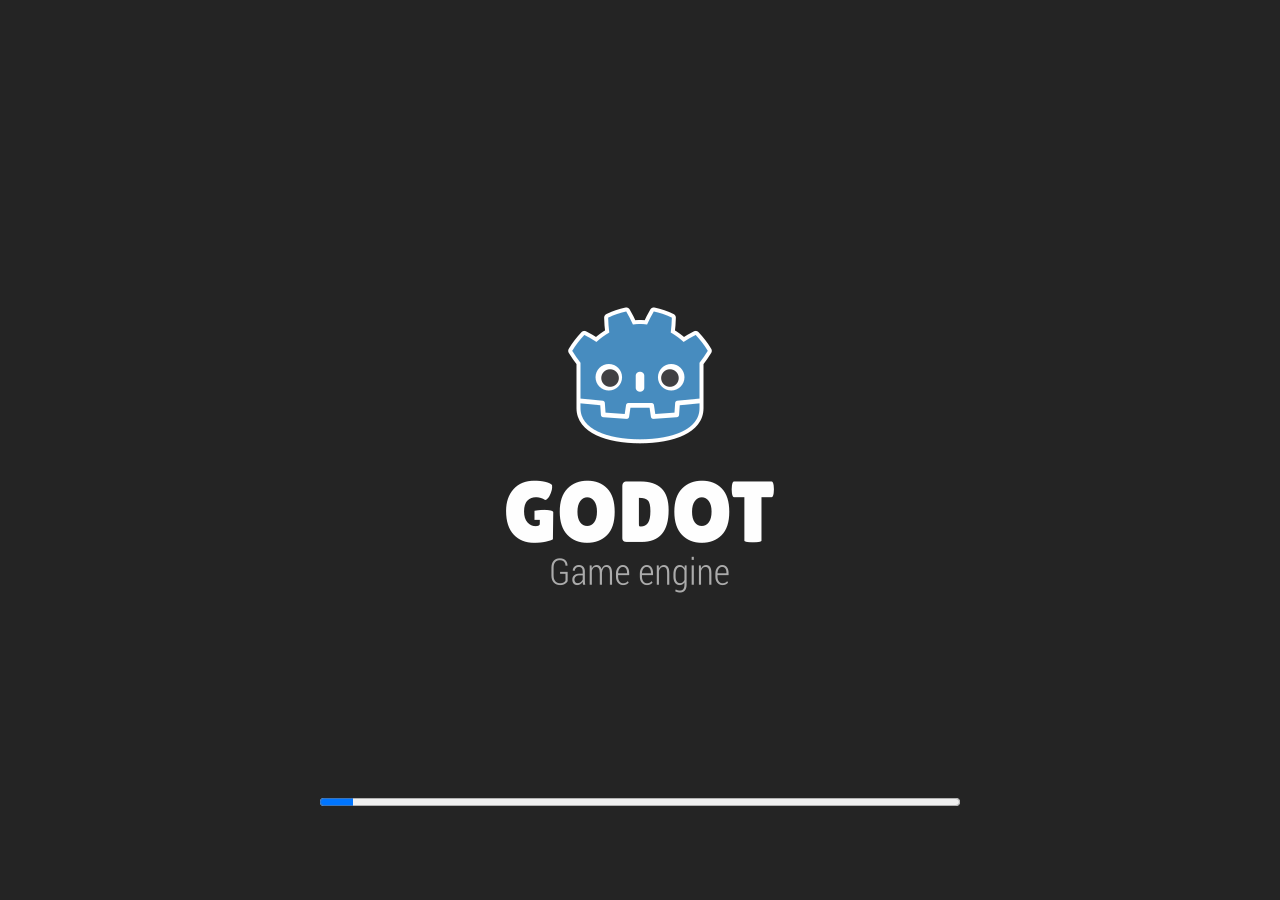
<file: index.html>
<!DOCTYPE html>
<html lang="ko">
<head>
<meta charset="utf-8">
<meta name="viewport" content="width=device-width, initial-scale=1">
<title>짬타이거</title>
<!-- GitHub Pages가 저장소 맨 위(/)를 보여 줄 때 게임(docs/)으로 보낸다 -->
<meta http-equiv="refresh" content="0; url=docs/">
<style>body { background: #0b0908; color: #e6bd5c; font: 700 20px system-ui, sans-serif; text-align: center; padding: 40px 16px; } a { color: #e6bd5c; }</style>
</head>
<body>
<p>게임으로 이동하는 중… <a href="docs/">바로 가기</a></p>
</body>
</html>
</file>
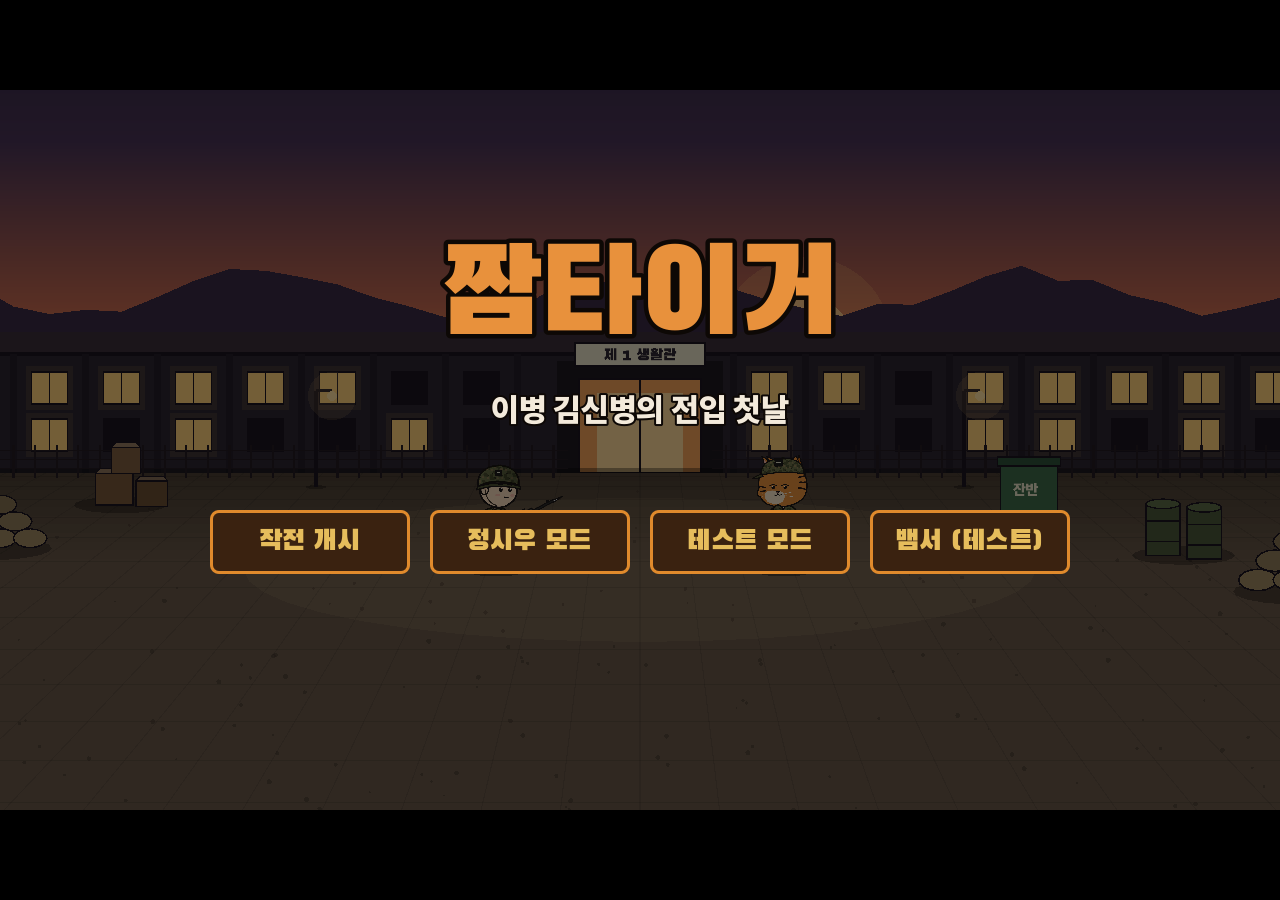
<file: docs/index.html>
<!DOCTYPE html>
<html lang="en">
	<head>
		<meta charset="utf-8">
		<meta name="viewport" content="width=device-width, user-scalable=no, initial-scale=1.0">
		<title>짬타이거</title>
		<style>
html, body, #canvas {
	margin: 0;
	padding: 0;
	border: 0;
}

body {
	color: white;
	background-color: black;
	overflow: hidden;
	touch-action: none;
}

#canvas {
	display: block;
}

#canvas:focus {
	outline: none;
}

#status, #status-splash, #status-progress {
	position: absolute;
	left: 0;
	right: 0;
}

#status, #status-splash {
	top: 0;
	bottom: 0;
}

#status {
	background-color: #242424;
	display: flex;
	flex-direction: column;
	justify-content: center;
	align-items: center;
	visibility: hidden;
}

#status-splash {
	max-height: 100%;
	max-width: 100%;
	margin: auto;
}

#status-progress, #status-notice {
	display: none;
}

#status-progress {
	bottom: 10%;
	width: 50%;
	margin: 0 auto;
}

#status-notice {
	background-color: #5b3943;
	border-radius: 0.5rem;
	border: 1px solid #9b3943;
	color: #e0e0e0;
	font-family: 'Noto Sans', 'Droid Sans', Arial, sans-serif;
	line-height: 1.3;
	margin: 0 2rem;
	overflow: hidden;
	padding: 1rem;
	text-align: center;
	z-index: 1;
}
		</style>
		<link id="-gd-engine-icon" rel="icon" type="image/png" href="index.icon.png" />
<link rel="apple-touch-icon" href="index.apple-touch-icon.png"/>

	</head>
	<body>
		<canvas id="canvas">
			Your browser does not support the canvas tag.
		</canvas>

		<noscript>
			Your browser does not support JavaScript.
		</noscript>

		<div id="status">
			<img id="status-splash" src="index.png" alt="">
			<progress id="status-progress"></progress>
			<div id="status-notice"></div>
		</div>

		<script src="index.js"></script>
		<script>
const GODOT_CONFIG = {"args":[],"canvasResizePolicy":2,"ensureCrossOriginIsolationHeaders":true,"executable":"index","experimentalVK":false,"fileSizes":{"index.pck":4142928,"index.wasm":35376909},"focusCanvas":true,"gdextensionLibs":[]};
const GODOT_THREADS_ENABLED = false;
const engine = new Engine(GODOT_CONFIG);

(function () {
	const statusOverlay = document.getElementById('status');
	const statusProgress = document.getElementById('status-progress');
	const statusNotice = document.getElementById('status-notice');

	let initializing = true;
	let statusMode = '';

	function setStatusMode(mode) {
		if (statusMode === mode || !initializing) {
			return;
		}
		if (mode === 'hidden') {
			statusOverlay.remove();
			initializing = false;
			return;
		}
		statusOverlay.style.visibility = 'visible';
		statusProgress.style.display = mode === 'progress' ? 'block' : 'none';
		statusNotice.style.display = mode === 'notice' ? 'block' : 'none';
		statusMode = mode;
	}

	function setStatusNotice(text) {
		while (statusNotice.lastChild) {
			statusNotice.removeChild(statusNotice.lastChild);
		}
		const lines = text.split('\n');
		lines.forEach((line) => {
			statusNotice.appendChild(document.createTextNode(line));
			statusNotice.appendChild(document.createElement('br'));
		});
	}

	function displayFailureNotice(err) {
		console.error(err);
		if (err instanceof Error) {
			setStatusNotice(err.message);
		} else if (typeof err === 'string') {
			setStatusNotice(err);
		} else {
			setStatusNotice('An unknown error occured');
		}
		setStatusMode('notice');
		initializing = false;
	}

	const missing = Engine.getMissingFeatures({
		threads: GODOT_THREADS_ENABLED,
	});

	if (missing.length !== 0) {
		if (GODOT_CONFIG['serviceWorker'] && GODOT_CONFIG['ensureCrossOriginIsolationHeaders'] && 'serviceWorker' in navigator) {
			// There's a chance that installing the service worker would fix the issue
			Promise.race([
				navigator.serviceWorker.getRegistration().then((registration) => {
					if (registration != null) {
						return Promise.reject(new Error('Service worker already exists.'));
					}
					return registration;
				}).then(() => engine.installServiceWorker()),
				// For some reason, `getRegistration()` can stall
				new Promise((resolve) => {
					setTimeout(() => resolve(), 2000);
				}),
			]).catch((err) => {
				console.error('Error while registering service worker:', err);
			}).then(() => {
				window.location.reload();
			});
		} else {
			// Display the message as usual
			const missingMsg = 'Error\nThe following features required to run Godot projects on the Web are missing:\n';
			displayFailureNotice(missingMsg + missing.join('\n'));
		}
	} else {
		setStatusMode('progress');
		engine.startGame({
			'onProgress': function (current, total) {
				if (current > 0 && total > 0) {
					statusProgress.value = current;
					statusProgress.max = total;
				} else {
					statusProgress.removeAttribute('value');
					statusProgress.removeAttribute('max');
				}
			},
		}).then(() => {
			setStatusMode('hidden');
		}, displayFailureNotice);
	}
}());
		</script>
	</body>
</html>
</file>
